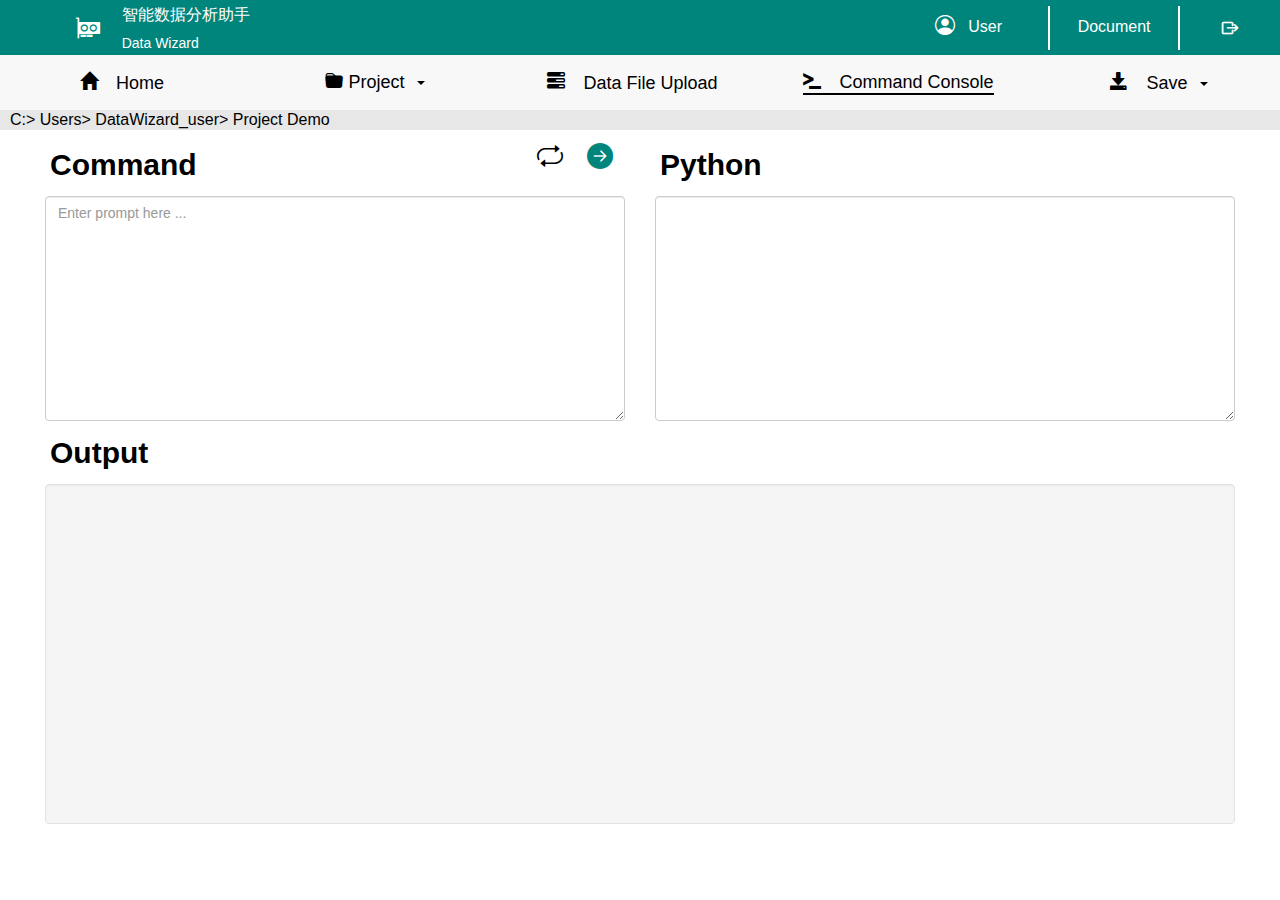
<file: console.html>
<!DOCTYPE html>
<html lang="en">
<head>
    <meta charset="UTF-8">
    <title>Command Console</title>
    <meta name="viewport" content="width=device-width, initial-scale=1.0">

    <link rel="stylesheet" href="static/css/navbar.css">
    <link rel="stylesheet" href="static/css/console.css">
    <link rel="stylesheet" href="static/bootstrap-3.4.1/css/bootstrap.css">
        <link rel="stylesheet" href="static/icons/font/bootstrap-icons.min.css" crossorigin="anonymous">

        <script type="text/javascript" src="static/js/jquery-3.5.1.min.js"></script>
        <script type="text/javascript" src="static/js/popper-2.11.8.js"></script>
        <script type="text/javascript" src="static/bootstrap-3.4.1/js/bootstrap.js"></script>

<!--    <link rel="stylesheet" href="https://cdn.staticfile.org/twitter-bootstrap/3.3.7/css/bootstrap.min.css">-->
<!--    <script src="https://cdn.staticfile.org/jquery/2.1.1/jquery.min.js"></script>-->
<!--    <script src="https://cdn.staticfile.org/twitter-bootstrap/3.3.7/js/bootstrap.min.js"></script>-->


</head>
<body>
<div class="container-fluid">
        <!--页头-->
    <div id="page-header" class="row  ver-hor-text-center">
        <div class="col-md-1 ver-hor-text-center hidden-sm hidden-xs">
            <span id="logo" class=" col-md-offset-11 ver-hor-text-center bi bi-gpu-card"></span>
        </div>
        <div class="col-md-7 hidden-sm hidden-xs">
            <div id="proj-name-zh" class="left-text-center font-weight-bolder">智能数据分析助手</div>
            <div id="proj-name-en" class="left-text-center">Data Wizard</div>
        </div>
        <div id="header-right-part" class="col-md-4 col-sm-12 col-xs-12">
            <div class="row">
                <div id="header-right" class="ver-hor-text-center">
                    <div class="col-md-5 col-md-offset-1 ver-hor-text-center need-border">

                        <div class="row ver-hor-text-center ">
                        <span id="usr-logo" class="bi bi-person-circle">&nbsp&nbsp&nbsp
                        </span>
                            <a href="">
                                User
                            </a>

                        </div>
                    </div>
                    <!--                <div class="col-md-1 header-text-center vertical-sep">|</div>-->
                    <div class="col-md-4 ver-hor-text-center need-border">
                        <div class="row ver-hor-text-center">
                            <a href="#">
                                Document
                            </a>
                        </div>
                    </div>

                    <div class="col-md-2 ver-hor-text-center">
                        <a href="#">
                            <div id="bi-exit" class="ver-hor-text-center bi bi-box-arrow-right"></div>
                        </a>

                    </div>
                </div>
            </div>


        </div>
        <!--            <div id="page-header" class="page-header">-->

        <!--            </div>-->
    </div>

    <!--导航栏-->
    <div class="row nav-row">
        <div class="navbar-header">
            <button type="button" class="navbar-toggle btn btn-default" data-toggle="collapse"
                    data-target="#navbar-collapse" id="nav-button">
                <span class="sr-only">切换导航</span>
                <span class="icon-bar"></span>
                <span class="icon-bar"></span>
                <span class="icon-bar"></span>
            </button>
        </div>
        <div class="collapse navbar-collapse" id="navbar-collapse">
            <ul id="up-nav" class="nav navbar-default nav-justified">

                <li role="presentation" class="vertical-center">
                    <a class="ver-hor-text-center" href="user-guide.html">
                        <div class="under"><span class="glyphicon glyphicon-home">&nbsp</span>Home</div>
                    </a></li>

                <li id="project-li" role="presentation" class="dropdown">

                    <a href="#" class="dropdown-toggle" data-toggle="dropdown">
                        <div class="under">
                            <span class="bi bi-folder-fill">&nbsp</span>Project<span>&nbsp</span>
                            <b class="caret"></b>
                        </div>
                    </a>

                    <ul class="dropdown-menu second-menu">
                        <li id="createProject" class="text-center">
                            <a href="#" class="glyphicon glyphicon-plus">New...</a>
                        </li>
                        <li class="divider"></li>
                        <li id="openProject" class="text-center">
                            <a href="#" class="glyphicon glyphicon-folder-open">Open...</a>
                        </li>
                    </ul>


                </li>
                <li role="presentation">
                    <a class=""
                       href="data-file-upload.html">
                        <div class="under">

                            <span class="glyphicon glyphicon-tasks">&nbsp</span>Data File
                            Upload
                        </div>
                    </a></li>
                <li role="presentation" class="active"><a href="console.html">
                    <div class="under">
                        <span class="glyphicon glyphicon-console">&nbsp</span>Command Console
                    </div>
                </a></li>
                <li role="presentation" class="dropdown">

                    <a href="#" class="dropdown-toggle" data-toggle="dropdown">
                        <div class="under">
                            <span class="glyphicon glyphicon-save">&nbsp</span>Save<span>&nbsp</span>
                            <b class="caret"></b>
                        </div>
                    </a>
                    <ul class="dropdown-menu second-menu">
                        <li class="text-center download-img">
                            <a href="#" class="">plot1.png</a>
                        </li>
                        <li class="divider"></li>
                        <li class="text-center">
                            <a href="#" class="">plot2.png</a>
                        </li>
                        <li class="divider"></li>
                        <li class="text-center">
                            <a href="#" class="">document.docx</a>
                        </li>
                        <li class="divider"></li>
                        <li id="download-plt" class="text-center">
                            <a href="#" class="">result.csv</a>
                        </li>
                    </ul>
                </li>

            </ul>
        </div>
    </div>


    <!-- 新建项目模态框 -->
    <div class="modal fade" id="createProjectModal" tabindex="-1" role="dialog">
        <div class="modal-dialog">
            <div class="modal-content">
                <div class="modal-header">
                    <button type="button" class="close" data-dismiss="modal">&times;</button>
                    <h4 class="modal-title">New Project</h4>
                </div>
                <div class="modal-body">
                    <form id="createProjectForm">
                        <div class="form-group">
                            <label for="projectName">Name</label>
                            <input type="text" class="form-control btn-sm" id="projectName">
                        </div>
                        <div class="form-group">
                            <label for="create-proj-text">Location</label>
                            <!--                            <input type="file" class="form-control btn-sm" id="folderInput" webkitdirectory>-->
                            <div class="form-group">
                                <input type="text" class="form-control" id="create-proj-text" readonly>
                            </div>
                            <input type="file" id="create-proj-file" style="display: none" webkitdirectory>
                        </div>
                    </form>
                </div>
                <div class="modal-footer">
                    <button type="button" class="btn btn-default" data-dismiss="modal">Cancel</button>
                    <button type="button" class="btn btn-primary" id="createProjectSubmit">Create</button>
                </div>
            </div>
        </div>
    </div>

    <!-- 打开项目模态框 -->
    <div class="modal fade" id="openProjectModal" tabindex="-1" role="dialog">
        <div class="modal-dialog">
            <div class="modal-content">
                <div class="modal-header">
                    <button type="button" class="close" data-dismiss="modal">&times;</button>
                    <h4 class="modal-title">Open Project</h4>
                </div>
                <div class="modal-body">
                    <form id="openProjectForm">
                        <div class="form-group">
                            <label for="open-proj-text">Location</label>
                            <!--                            <input type="file" class="form-control" id="folderInputOpen" webkitdirectory>-->
                            <div class="form-group">
                                <input type="text" class="form-control" id="open-proj-text" readonly>
                            </div>
                            <input type="file" id="open-proj-file" style="display: none" webkitdirectory>
                        </div>
                    </form>
                </div>
                <div class="modal-footer">
                    <button type="button" class="btn btn-default" data-dismiss="modal">Cancel</button>
                    <button type="button" class="btn btn-primary" id="openProjectSubmit">Open</button>
                </div>
            </div>
        </div>
    </div>

    <!--项目位置-->
    <div id="pwd" class="row vertical-center">
        C:> Users> DataWizard_user> Project Demo
    </div>
    <!--上半部分-->
    <div id="top-half" class="row">
        <!--prompt文本框-->
        <div class="col-md-6">
            <i class="bi bi-arrow-right-circle-fill pull-right" id="submitButton" title="submit"></i>
                <i class="bi bi-repeat pull-right" id="clearButton" title="clear"></i>


            <form id="prompt-form" role="form">
                <div class="form-group">
                    <label for="prompt-input">Command</label>


                    <textarea id="prompt-input" class="form-control pre-scrollable" rows="10"
                              placeholder="Enter prompt here ..."></textarea>
                </div>
            </form>
        </div>


        <!--python代码-->
        <div class="col-md-6">
            <label for="codeEditor">Python</label>
            <textarea class="form-control pre-scrollable no-wrap-textarea" rows="6" id="codeEditor"></textarea>
        </div>
    </div>
    <!--            下半部分-->
    <!--结果输出-->
    <div id="bottom-half" class="row half-screen-height">
        <div class="col-md-12">
            <label for="displayBox" class="center">Output</label>
            <div class="pre-scrollable well" id="displayBox">

            </div>

        </div>
    </div>
    <!--上部导航栏-->
    <!--test-->
</div>
<script type="text/javascript" src="static/js/navbar.js"></script>
<script type="text/javascript" src="static/js/console.js"></script>
</body>

</html>
</file>
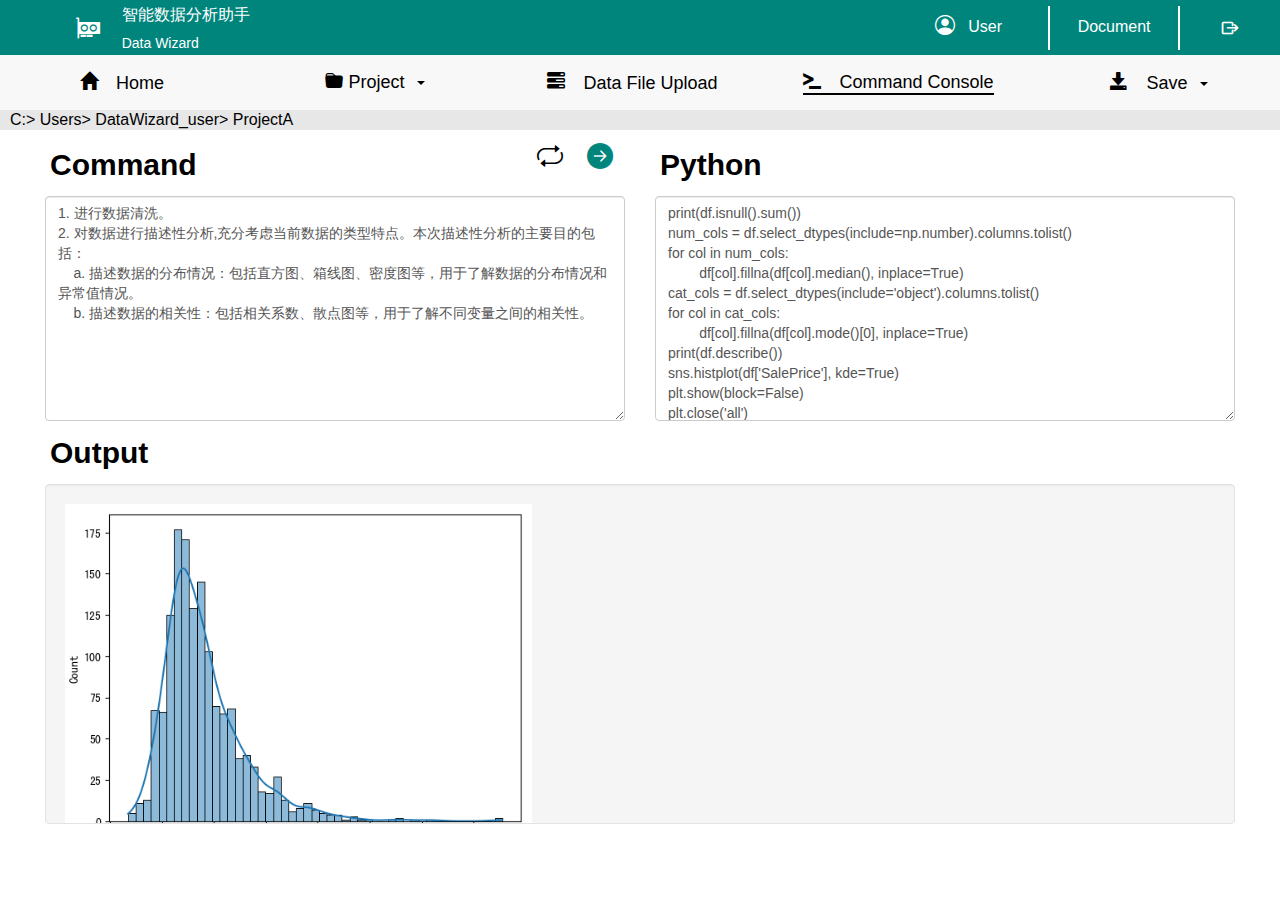
<file: console_demo1.html>
<!DOCTYPE html>
<html lang="en">
<head>
    <meta charset="UTF-8">
    <title>Command Console</title>
    <meta name="viewport" content="width=device-width, initial-scale=1.0">

    <link rel="stylesheet" href="static/css/navbar.css">
    <link rel="stylesheet" href="static/css/console.css">
    <link rel="stylesheet" href="static/bootstrap-3.4.1/css/bootstrap.css">
        <link rel="stylesheet" href="static/icons/font/bootstrap-icons.min.css" crossorigin="anonymous">

        <script type="text/javascript" src="static/js/jquery-3.5.1.min.js"></script>
        <script type="text/javascript" src="static/js/popper-2.11.8.js"></script>
        <script type="text/javascript" src="static/bootstrap-3.4.1/js/bootstrap.js"></script>

<!--    <link rel="stylesheet" href="https://cdn.staticfile.org/twitter-bootstrap/3.3.7/css/bootstrap.min.css">-->
<!--    <script src="https://cdn.staticfile.org/jquery/2.1.1/jquery.min.js"></script>-->
<!--    <script src="https://cdn.staticfile.org/twitter-bootstrap/3.3.7/js/bootstrap.min.js"></script>-->


</head>
<body>
<div class="container-fluid">
        <!--页头-->
    <div id="page-header" class="row  ver-hor-text-center">
        <div class="col-md-1 ver-hor-text-center hidden-sm hidden-xs">
            <span id="logo" class=" col-md-offset-11 ver-hor-text-center bi bi-gpu-card"></span>
        </div>
        <div class="col-md-7 hidden-sm hidden-xs">
            <div id="proj-name-zh" class="left-text-center font-weight-bolder">智能数据分析助手</div>
            <div id="proj-name-en" class="left-text-center">Data Wizard</div>
        </div>
        <div id="header-right-part" class="col-md-4 col-sm-12 col-xs-12">
            <div class="row">
                <div id="header-right" class="ver-hor-text-center">
                    <div class="col-md-5 col-md-offset-1 ver-hor-text-center need-border">

                        <div class="row ver-hor-text-center ">
                        <span id="usr-logo" class="bi bi-person-circle">&nbsp&nbsp&nbsp
                        </span>
                            <a href="">
                                User
                            </a>

                        </div>
                    </div>
                    <!--                <div class="col-md-1 header-text-center vertical-sep">|</div>-->
                    <div class="col-md-4 ver-hor-text-center need-border">
                        <div class="row ver-hor-text-center">
                            <a href="#">
                                Document
                            </a>
                        </div>
                    </div>

                    <div class="col-md-2 ver-hor-text-center">
                        <a href="#">
                            <div id="bi-exit" class="ver-hor-text-center bi bi-box-arrow-right"></div>
                        </a>

                    </div>
                </div>
            </div>


        </div>
        <!--            <div id="page-header" class="page-header">-->

        <!--            </div>-->
    </div>

    <!--导航栏-->
    <div class="row nav-row">
        <div class="navbar-header">
            <button type="button" class="navbar-toggle btn btn-default" data-toggle="collapse"
                    data-target="#navbar-collapse" id="nav-button">
                <span class="sr-only">切换导航</span>
                <span class="icon-bar"></span>
                <span class="icon-bar"></span>
                <span class="icon-bar"></span>
            </button>
        </div>
        <div class="collapse navbar-collapse" id="navbar-collapse">
            <ul id="up-nav" class="nav navbar-default nav-justified">

                <li role="presentation" class="vertical-center">
                    <a class="ver-hor-text-center" href="user-guide.html">
                        <div class="under"><span class="glyphicon glyphicon-home">&nbsp</span>Home</div>
                    </a></li>

                <li id="project-li" role="presentation" class="dropdown">

                    <a href="#" class="dropdown-toggle" data-toggle="dropdown">
                        <div class="under">
                            <span class="bi bi-folder-fill">&nbsp</span>Project<span>&nbsp</span>
                            <b class="caret"></b>
                        </div>
                    </a>

                    <ul class="dropdown-menu second-menu">
                        <li id="createProject" class="text-center">
                            <a href="#" class="glyphicon glyphicon-plus">New...</a>
                        </li>
                        <li class="divider"></li>
                        <li id="openProject" class="text-center">
                            <a href="#" class="glyphicon glyphicon-folder-open">Open...</a>
                        </li>
                    </ul>


                </li>
                <li role="presentation">
                    <a class=""
                       href="data-file-upload.html">
                        <div class="under">

                            <span class="glyphicon glyphicon-tasks">&nbsp</span>Data File
                            Upload
                        </div>
                    </a></li>
                <li role="presentation" class="active"><a href="console.html">
                    <div class="under">
                        <span class="glyphicon glyphicon-console">&nbsp</span>Command Console
                    </div>
                </a></li>
                <li role="presentation" class="dropdown">

                    <a href="#" class="dropdown-toggle" data-toggle="dropdown">
                        <div class="under">
                            <span class="glyphicon glyphicon-save">&nbsp</span>Save<span>&nbsp</span>
                            <b class="caret"></b>
                        </div>
                    </a>
                    <ul class="dropdown-menu second-menu">
                        <li class="text-center download-img">
                            <a href="#" class="">plot1.png</a>
                        </li>
                        <li class="divider"></li>
                        <li class="text-center">
                            <a href="#" class="">plot2.png</a>
                        </li>
<!--                        <li class="divider"></li>-->
<!--                        <li class="text-center">-->
<!--                            <a href="#" class="">document.docx</a>-->
<!--                        </li>-->
<!--                        <li class="divider"></li>-->
<!--                        <li id="download-plt" class="text-center">-->
<!--                            <a href="#" class="">result.csv</a>-->
<!--                        </li>-->
                    </ul>
                </li>

            </ul>
        </div>
    </div>

    <!-- 新建项目模态框 -->
    <div class="modal fade" id="createProjectModal" tabindex="-1" role="dialog">
        <div class="modal-dialog">
            <div class="modal-content">
                <div class="modal-header">
                    <button type="button" class="close" data-dismiss="modal">&times;</button>
                    <h4 class="modal-title">New Project</h4>
                </div>
                <div class="modal-body">
                    <form id="createProjectForm">
                        <div class="form-group">
                            <label for="projectName">Name</label>
                            <input type="text" class="form-control btn-sm" id="projectName">
                        </div>
                        <div class="form-group">
                            <label for="create-proj-text">Location</label>
                            <!--                            <input type="file" class="form-control btn-sm" id="folderInput" webkitdirectory>-->
                            <div class="form-group">
                                <input type="text" class="form-control" id="create-proj-text" readonly>
                            </div>
                            <input type="file" id="create-proj-file" style="display: none" webkitdirectory>
                        </div>
                    </form>
                </div>
                <div class="modal-footer">
                    <button type="button" class="btn btn-default" data-dismiss="modal">Cancel</button>
                    <button type="button" class="btn btn-primary" id="createProjectSubmit">Create</button>
                </div>
            </div>
        </div>
    </div>

    <!-- 打开项目模态框 -->
    <div class="modal fade" id="openProjectModal" tabindex="-1" role="dialog">
        <div class="modal-dialog">
            <div class="modal-content">
                <div class="modal-header">
                    <button type="button" class="close" data-dismiss="modal">&times;</button>
                    <h4 class="modal-title">Open Project</h4>
                </div>
                <div class="modal-body">
                    <form id="openProjectForm">
                        <div class="form-group">
                            <label for="open-proj-text">Location</label>
                            <!--                            <input type="file" class="form-control" id="folderInputOpen" webkitdirectory>-->
                            <div class="form-group">
                                <input type="text" class="form-control" id="open-proj-text" readonly>
                            </div>
                            <input type="file" id="open-proj-file" style="display: none" webkitdirectory>
                        </div>
                    </form>
                </div>
                <div class="modal-footer">
                    <button type="button" class="btn btn-default" data-dismiss="modal">Cancel</button>
                    <button type="button" class="btn btn-primary" id="openProjectSubmit">Open</button>
                </div>
            </div>
        </div>
    </div>

    <!--项目位置-->
    <div id="pwd" class="row vertical-center">
        C:> Users> DataWizard_user> ProjectA
    </div>
    <!--上半部分-->
    <div id="top-half" class="row">
        <!--prompt文本框-->
        <div class="col-md-6">
            <i class="bi bi-arrow-right-circle-fill pull-right" id="submitButton" title="submit"></i>
                <i class="bi bi-repeat pull-right" id="clearButton" title="clear"></i>


            <form id="prompt-form" role="form">
                <div class="form-group">
                    <label for="prompt-input">Command</label>


                    <textarea id="prompt-input" class="form-control pre-scrollable" rows="10"
                              placeholder="在这里输入指令...">
1. 进行数据清洗。
2. 对数据进行描述性分析,充分考虑当前数据的类型特点。本次描述性分析的主要目的包括：
    a. 描述数据的分布情况：包括直方图、箱线图、密度图等，用于了解数据的分布情况和异常值情况。
    b. 描述数据的相关性：包括相关系数、散点图等，用于了解不同变量之间的相关性。</textarea>
                </div>
            </form>
        </div>


        <!--python代码-->
        <div class="col-md-6">
            <label for="codeEditor">Python</label>
            <textarea class="form-control pre-scrollable no-wrap-textarea" rows="6" id="codeEditor">
print(df.isnull().sum())
num_cols = df.select_dtypes(include=np.number).columns.tolist()
for col in num_cols:
	df[col].fillna(df[col].median(), inplace=True)
cat_cols = df.select_dtypes(include='object').columns.tolist()
for col in cat_cols:
	df[col].fillna(df[col].mode()[0], inplace=True)
print(df.describe())
sns.histplot(df['SalePrice'], kde=True)
plt.show(block=False)
plt.close('all')
sns.boxplot(x='OverallQual', y='SalePrice', data=df)
plt.show(block=False)
plt.close('all')
sns.scatterplot(x='GrLivArea', y='SalePrice', data=df)
plt.show(block=False)
plt.close('all')
corr_matrix = df.corr()
sns.heatmap(corr_matrix, cmap='coolwarm')
plt.show(block=False)
plt.close('all')
        </textarea>
        </div>
    </div>
    <!--            下半部分-->
    <!--结果输出-->
    <div id="bottom-half" class="row half-screen-height">
        <div class="col-md-12">
            <label for="displayBox" class="center">Output</label>
            <div class="pre-scrollable well" id="displayBox">
                <img src="static/images/图片1.png" alt="示例图片" class="img-responsive">
                <img src="static/images/图片2.png" alt="示例图片" class="img-responsive">
                <img src="static/images/图片3.png" alt="示例图片" class="img-responsive">
            </div>

        </div>
    </div>
    <!--上部导航栏-->
    <!--test-->
</div>
<script type="text/javascript" src="static/js/navbar.js"></script>
<script type="text/javascript" src="static/js/console.js"></script>
</body>

</html>
</file>
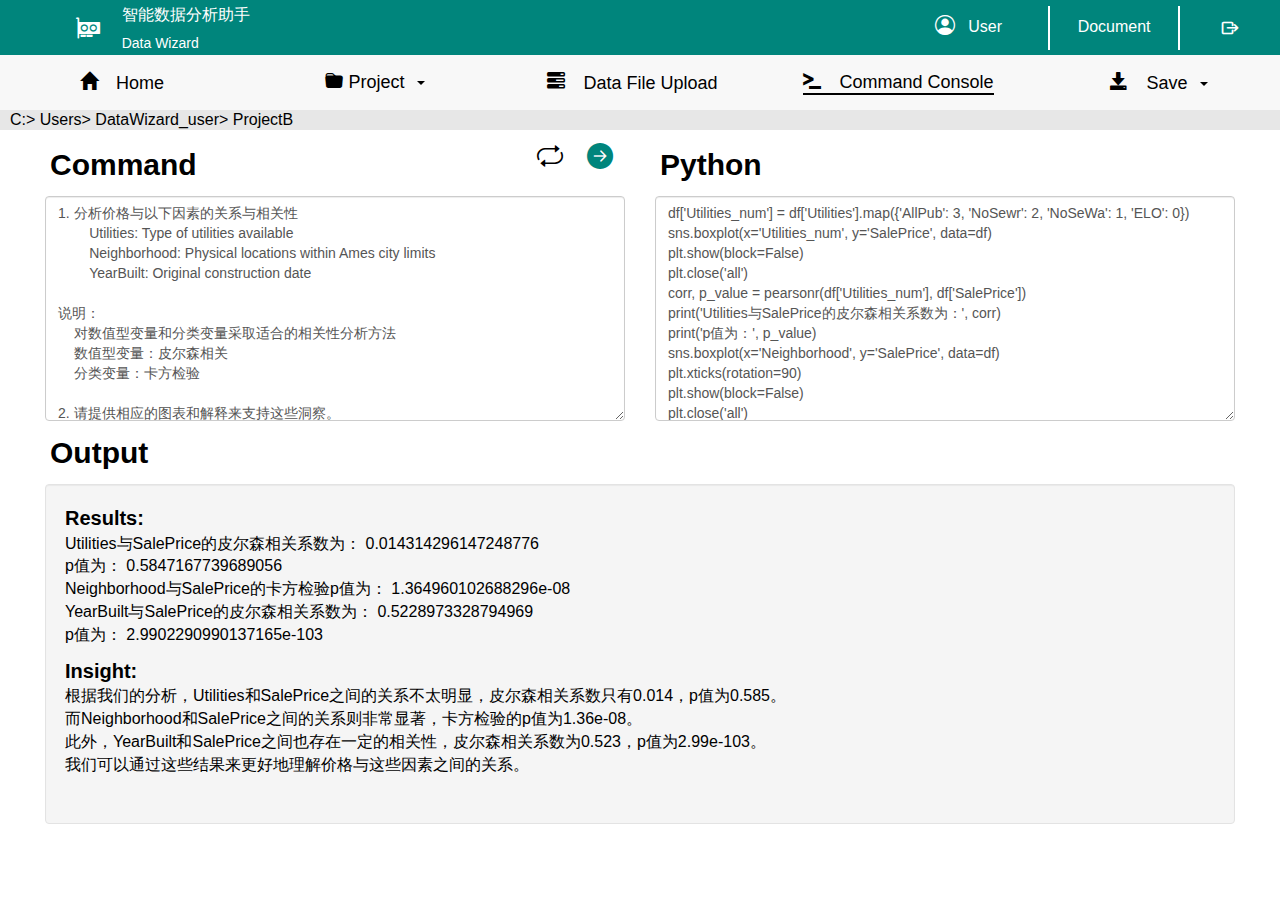
<file: console_demo2.html>
<!DOCTYPE html>
<html lang="en">
<head>
    <meta charset="UTF-8">
    <title>Command Console</title>
    <meta name="viewport" content="width=device-width, initial-scale=1.0">

    <link rel="stylesheet" href="static/css/navbar.css">
    <link rel="stylesheet" href="static/css/console.css">
    <link rel="stylesheet" href="static/bootstrap-3.4.1/css/bootstrap.css">
    <link rel="stylesheet" href="static/icons/font/bootstrap-icons.min.css" crossorigin="anonymous">

    <script type="text/javascript" src="static/js/jquery-3.5.1.min.js"></script>
    <script type="text/javascript" src="static/js/popper-2.11.8.js"></script>
    <script type="text/javascript" src="static/bootstrap-3.4.1/js/bootstrap.js"></script>

    <!--    <link rel="stylesheet" href="https://cdn.staticfile.org/twitter-bootstrap/3.3.7/css/bootstrap.min.css">-->
    <!--    <script src="https://cdn.staticfile.org/jquery/2.1.1/jquery.min.js"></script>-->
    <!--    <script src="https://cdn.staticfile.org/twitter-bootstrap/3.3.7/js/bootstrap.min.js"></script>-->


</head>
<body>
<div class="container-fluid">
    <!--页头-->
    <div id="page-header" class="row  ver-hor-text-center">
        <div class="col-md-1 ver-hor-text-center hidden-sm hidden-xs">
            <span id="logo" class=" col-md-offset-11 ver-hor-text-center bi bi-gpu-card"></span>
        </div>
        <div class="col-md-7 hidden-sm hidden-xs">
            <div id="proj-name-zh" class="left-text-center font-weight-bolder">智能数据分析助手</div>
            <div id="proj-name-en" class="left-text-center">Data Wizard</div>
        </div>
        <div id="header-right-part" class="col-md-4 col-sm-12 col-xs-12">
            <div class="row">
                <div id="header-right" class="ver-hor-text-center">
                    <div class="col-md-5 col-md-offset-1 ver-hor-text-center need-border">

                        <div class="row ver-hor-text-center ">
                        <span id="usr-logo" class="bi bi-person-circle">&nbsp&nbsp&nbsp
                        </span>
                            <a href="">
                                User
                            </a>

                        </div>
                    </div>
                    <!--                <div class="col-md-1 header-text-center vertical-sep">|</div>-->
                    <div class="col-md-4 ver-hor-text-center need-border">
                        <div class="row ver-hor-text-center">
                            <a href="#">
                                Document
                            </a>
                        </div>
                    </div>

                    <div class="col-md-2 ver-hor-text-center">
                        <a href="#">
                            <div id="bi-exit" class="ver-hor-text-center bi bi-box-arrow-right"></div>
                        </a>

                    </div>
                </div>
            </div>


        </div>
        <!--            <div id="page-header" class="page-header">-->

        <!--            </div>-->
    </div>

    <!--导航栏-->
    <div class="row nav-row">
        <div class="navbar-header">
            <button type="button" class="navbar-toggle btn btn-default" data-toggle="collapse"
                    data-target="#navbar-collapse" id="nav-button">
                <span class="sr-only">切换导航</span>
                <span class="icon-bar"></span>
                <span class="icon-bar"></span>
                <span class="icon-bar"></span>
            </button>
        </div>
        <div class="collapse navbar-collapse" id="navbar-collapse">
            <ul id="up-nav" class="nav navbar-default nav-justified">

                <li role="presentation" class="vertical-center">
                    <a class="ver-hor-text-center" href="user-guide.html">
                        <div class="under"><span class="glyphicon glyphicon-home">&nbsp</span>Home</div>
                    </a></li>

                <li id="project-li" role="presentation" class="dropdown">

                    <a href="#" class="dropdown-toggle" data-toggle="dropdown">
                        <div class="under">
                            <span class="bi bi-folder-fill">&nbsp</span>Project<span>&nbsp</span>
                            <b class="caret"></b>
                        </div>
                    </a>

                    <ul class="dropdown-menu second-menu">
                        <li id="createProject" class="text-center">
                            <a href="#" class="glyphicon glyphicon-plus">New...</a>
                        </li>
                        <li class="divider"></li>
                        <li id="openProject" class="text-center">
                            <a href="#" class="glyphicon glyphicon-folder-open">Open...</a>
                        </li>
                    </ul>


                </li>
                <li role="presentation">
                    <a class=""
                       href="data-file-upload.html">
                        <div class="under">

                            <span class="glyphicon glyphicon-tasks">&nbsp</span>Data File
                            Upload
                        </div>
                    </a></li>
                <li role="presentation" class="active"><a href="console.html">
                    <div class="under">
                        <span class="glyphicon glyphicon-console">&nbsp</span>Command Console
                    </div>
                </a></li>
                <li role="presentation" class="dropdown">

                    <a href="#" class="dropdown-toggle" data-toggle="dropdown">
                        <div class="under">
                            <span class="glyphicon glyphicon-save">&nbsp</span>Save<span>&nbsp</span>
                            <b class="caret"></b>
                        </div>
                    </a>
                    <ul class="dropdown-menu second-menu">
<!--                        <li class="text-center download-img">-->
<!--                            <a href="#" class="">plot1.png</a>-->
<!--                        </li>-->
<!--                        <li class="divider"></li>-->
<!--                        <li class="text-center">-->
<!--                            <a href="#" class="">plot2.png</a>-->
<!--                        </li>-->
<!--                        <li class="divider"></li>-->
                        <li class="text-center">
                            <a href="#" class="">document.docx</a>
                        </li>
<!--                        <li class="divider"></li>-->
<!--                        <li id="download-plt" class="text-center">-->
<!--                            <a href="#" class="">result.csv</a>-->
<!--                        </li>-->
                    </ul>
                </li>

            </ul>
        </div>
    </div>


    <!-- 新建项目模态框 -->
    <div class="modal fade" id="createProjectModal" tabindex="-1" role="dialog">
        <div class="modal-dialog">
            <div class="modal-content">
                <div class="modal-header">
                    <button type="button" class="close" data-dismiss="modal">&times;</button>
                    <h4 class="modal-title">New Project</h4>
                </div>
                <div class="modal-body">
                    <form id="createProjectForm">
                        <div class="form-group">
                            <label for="projectName">Name</label>
                            <input type="text" class="form-control btn-sm" id="projectName">
                        </div>
                        <div class="form-group">
                            <label for="create-proj-text">Location</label>
                            <!--                            <input type="file" class="form-control btn-sm" id="folderInput" webkitdirectory>-->
                            <div class="form-group">
                                <input type="text" class="form-control" id="create-proj-text" readonly>
                            </div>
                            <input type="file" id="create-proj-file" style="display: none" webkitdirectory>
                        </div>
                    </form>
                </div>
                <div class="modal-footer">
                    <button type="button" class="btn btn-default" data-dismiss="modal">Cancel</button>
                    <button type="button" class="btn btn-primary" id="createProjectSubmit">Create</button>
                </div>
            </div>
        </div>
    </div>

    <!-- 打开项目模态框 -->
    <div class="modal fade" id="openProjectModal" tabindex="-1" role="dialog">
        <div class="modal-dialog">
            <div class="modal-content">
                <div class="modal-header">
                    <button type="button" class="close" data-dismiss="modal">&times;</button>
                    <h4 class="modal-title">Open Project</h4>
                </div>
                <div class="modal-body">
                    <form id="openProjectForm">
                        <div class="form-group">
                            <label for="open-proj-text">Location</label>
                            <!--                            <input type="file" class="form-control" id="folderInputOpen" webkitdirectory>-->
                            <div class="form-group">
                                <input type="text" class="form-control" id="open-proj-text" readonly>
                            </div>
                            <input type="file" id="open-proj-file" style="display: none" webkitdirectory>
                        </div>
                    </form>
                </div>
                <div class="modal-footer">
                    <button type="button" class="btn btn-default" data-dismiss="modal">Cancel</button>
                    <button type="button" class="btn btn-primary" id="openProjectSubmit">Open</button>
                </div>
            </div>
        </div>
    </div>

    <!--项目位置-->
    <div id="pwd" class="row vertical-center">
        C:> Users> DataWizard_user> ProjectB
    </div>
    <!--上半部分-->
    <div id="top-half" class="row">
        <!--prompt文本框-->
        <div class="col-md-6">
            <i class="bi bi-arrow-right-circle-fill pull-right" id="submitButton" title="submit"></i>
            <i class="bi bi-repeat pull-right" id="clearButton" title="clear"></i>


            <form id="prompt-form" role="form">
                <div class="form-group">
                    <label for="prompt-input">Command</label>


                    <textarea id="prompt-input" class="form-control pre-scrollable" rows="10"
                              placeholder="在这里输入指令...">
1. 分析价格与以下因素的关系与相关性
	Utilities: Type of utilities available
	Neighborhood: Physical locations within Ames city limits
	YearBuilt: Original construction date

说明：
    对数值型变量和分类变量采取适合的相关性分析方法
    数值型变量：皮尔森相关
    分类变量：卡方检验

2. 请提供相应的图表和解释来支持这些洞察。</textarea>
                </div>
            </form>
        </div>


        <!--python代码-->
        <div class="col-md-6">
            <label for="codeEditor">Python</label>
            <textarea class="form-control pre-scrollable no-wrap-textarea" rows="6" id="codeEditor">
df['Utilities_num'] = df['Utilities'].map({'AllPub': 3, 'NoSewr': 2, 'NoSeWa': 1, 'ELO': 0})
sns.boxplot(x='Utilities_num', y='SalePrice', data=df)
plt.show(block=False)
plt.close('all')
corr, p_value = pearsonr(df['Utilities_num'], df['SalePrice'])
print('Utilities与SalePrice的皮尔森相关系数为：', corr)
print('p值为：', p_value)
sns.boxplot(x='Neighborhood', y='SalePrice', data=df)
plt.xticks(rotation=90)
plt.show(block=False)
plt.close('all')
cross_table = pd.crosstab(df['Neighborhood'], df['SalePrice'])
chi2, p_value, dof, expected = chi2_contingency(cross_table)
print('Neighborhood与SalePrice的卡方检验p值为：', p_value)
sns.scatterplot(x='YearBuilt', y='SalePrice', data=df)
plt.show(block=False)
plt.close('all')
corr, p_value = pearsonr(df['YearBuilt'], df['SalePrice'])
print('YearBuilt与SalePrice的皮尔森相关系数为：', corr)
print('p值为：', p_value)
        </textarea>
        </div>
    </div>
    <!--            下半部分-->
    <!--结果输出-->
    <div id="bottom-half" class="row half-screen-height">
        <div class="col-md-12">
            <label for="displayBox" class="center">Output</label>
            <div class="pre-scrollable well" id="displayBox">
                <strong>Results:</strong>
                <p>
                    Utilities与SalePrice的皮尔森相关系数为： 0.014314296147248776 <br>
                    p值为： 0.5847167739689056 <br>
                    Neighborhood与SalePrice的卡方检验p值为： 1.364960102688296e-08 <br>
                    YearBuilt与SalePrice的皮尔森相关系数为： 0.5228973328794969 <br>
                    p值为： 2.9902290990137165e-103 <br>
                </p>
                <strong>Insight:</strong>
                <p>
                    根据我们的分析，Utilities和SalePrice之间的关系不太明显，皮尔森相关系数只有0.014，p值为0.585。<br>
                    而Neighborhood和SalePrice之间的关系则非常显著，卡方检验的p值为1.36e-08。<br>
                    此外，YearBuilt和SalePrice之间也存在一定的相关性，皮尔森相关系数为0.523，p值为2.99e-103。<br>
                    我们可以通过这些结果来更好地理解价格与这些因素之间的关系。

                </p>
            </div>

        </div>
    </div>
    <!--上部导航栏-->
    <!--test-->
</div>
<script type="text/javascript" src="static/js/navbar.js"></script>
<script type="text/javascript" src="static/js/console.js"></script>
</body>

</html>
</file>
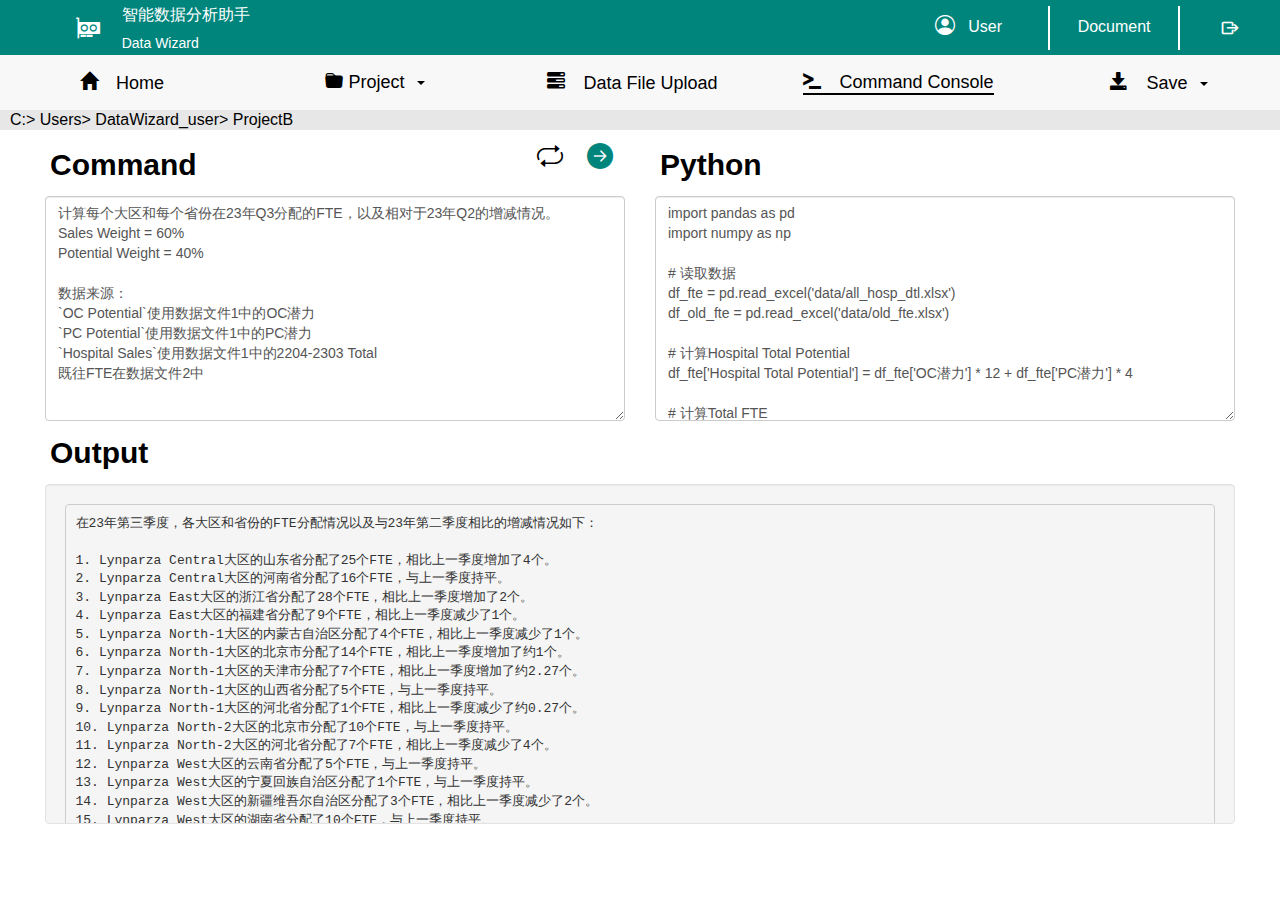
<file: console_demo3.html>
<!DOCTYPE html>
<html lang="en">
<head>
    <meta charset="UTF-8">
    <title>Command Console</title>
    <meta name="viewport" content="width=device-width, initial-scale=1.0">

    <link rel="stylesheet" href="static/css/navbar.css">
    <link rel="stylesheet" href="static/css/console.css">
    <link rel="stylesheet" href="static/bootstrap-3.4.1/css/bootstrap.css">
    <link rel="stylesheet" href="static/icons/font/bootstrap-icons.min.css" crossorigin="anonymous">

    <script type="text/javascript" src="static/js/jquery-3.5.1.min.js"></script>
    <script type="text/javascript" src="static/js/popper-2.11.8.js"></script>
    <script type="text/javascript" src="static/bootstrap-3.4.1/js/bootstrap.js"></script>

    <!--    <link rel="stylesheet" href="https://cdn.staticfile.org/twitter-bootstrap/3.3.7/css/bootstrap.min.css">-->
    <!--    <script src="https://cdn.staticfile.org/jquery/2.1.1/jquery.min.js"></script>-->
    <!--    <script src="https://cdn.staticfile.org/twitter-bootstrap/3.3.7/js/bootstrap.min.js"></script>-->


</head>
<body>
<div class="container-fluid">
    <!--页头-->
    <div id="page-header" class="row  ver-hor-text-center">
        <div class="col-md-1 ver-hor-text-center hidden-sm hidden-xs">
            <span id="logo" class=" col-md-offset-11 ver-hor-text-center bi bi-gpu-card"></span>
        </div>
        <div class="col-md-7 hidden-sm hidden-xs">
            <div id="proj-name-zh" class="left-text-center font-weight-bolder">智能数据分析助手</div>
            <div id="proj-name-en" class="left-text-center">Data Wizard</div>
        </div>
        <div id="header-right-part" class="col-md-4 col-sm-12 col-xs-12">
            <div class="row">
                <div id="header-right" class="ver-hor-text-center">
                    <div class="col-md-5 col-md-offset-1 ver-hor-text-center need-border">

                        <div class="row ver-hor-text-center ">
                        <span id="usr-logo" class="bi bi-person-circle">&nbsp&nbsp&nbsp
                        </span>
                            <a href="">
                                User
                            </a>

                        </div>
                    </div>
                    <!--                <div class="col-md-1 header-text-center vertical-sep">|</div>-->
                    <div class="col-md-4 ver-hor-text-center need-border">
                        <div class="row ver-hor-text-center">
                            <a href="#">
                                Document
                            </a>
                        </div>
                    </div>

                    <div class="col-md-2 ver-hor-text-center">
                        <a href="#">
                            <div id="bi-exit" class="ver-hor-text-center bi bi-box-arrow-right"></div>
                        </a>

                    </div>
                </div>
            </div>


        </div>
        <!--            <div id="page-header" class="page-header">-->

        <!--            </div>-->
    </div>

    <!--导航栏-->
    <div class="row nav-row">
        <div class="navbar-header">
            <button type="button" class="navbar-toggle btn btn-default" data-toggle="collapse"
                    data-target="#navbar-collapse" id="nav-button">
                <span class="sr-only">切换导航</span>
                <span class="icon-bar"></span>
                <span class="icon-bar"></span>
                <span class="icon-bar"></span>
            </button>
        </div>
        <div class="collapse navbar-collapse" id="navbar-collapse">
            <ul id="up-nav" class="nav navbar-default nav-justified">

                <li role="presentation" class="vertical-center">
                    <a class="ver-hor-text-center" href="user-guide.html">
                        <div class="under"><span class="glyphicon glyphicon-home">&nbsp</span>Home</div>
                    </a></li>

                <li id="project-li" role="presentation" class="dropdown">

                    <a href="#" class="dropdown-toggle" data-toggle="dropdown">
                        <div class="under">
                            <span class="bi bi-folder-fill">&nbsp</span>Project<span>&nbsp</span>
                            <b class="caret"></b>
                        </div>
                    </a>

                    <ul class="dropdown-menu second-menu">
                        <li id="createProject" class="text-center">
                            <a href="#" class="glyphicon glyphicon-plus">New...</a>
                        </li>
                        <li class="divider"></li>
                        <li id="openProject" class="text-center">
                            <a href="#" class="glyphicon glyphicon-folder-open">Open...</a>
                        </li>
                    </ul>


                </li>
                <li role="presentation">
                    <a class=""
                       href="data-file-upload.html">
                        <div class="under">

                            <span class="glyphicon glyphicon-tasks">&nbsp</span>Data File
                            Upload
                        </div>
                    </a></li>
                <li role="presentation" class="active"><a href="console.html">
                    <div class="under">
                        <span class="glyphicon glyphicon-console">&nbsp</span>Command Console
                    </div>
                </a></li>
                <li role="presentation" class="dropdown">

                    <a href="#" class="dropdown-toggle" data-toggle="dropdown">
                        <div class="under">
                            <span class="glyphicon glyphicon-save">&nbsp</span>Save<span>&nbsp</span>
                            <b class="caret"></b>
                        </div>
                    </a>
                    <ul class="dropdown-menu second-menu">
<!--                        <li class="text-center download-img">-->
<!--                            <a href="#" class="">plot1.png</a>-->
<!--                        </li>-->
<!--                        <li class="divider"></li>-->
<!--                        <li class="text-center">-->
<!--                            <a href="#" class="">plot2.png</a>-->
<!--                        </li>-->
<!--                        <li class="divider"></li>-->
                        <li class="text-center">
                            <a href="#" class="">document.docx</a>
                        </li>
<!--                        <li class="divider"></li>-->
<!--                        <li id="download-plt" class="text-center">-->
<!--                            <a href="#" class="">result.csv</a>-->
<!--                        </li>-->
                    </ul>
                </li>

            </ul>
        </div>
    </div>


    <!-- 新建项目模态框 -->
    <div class="modal fade" id="createProjectModal" tabindex="-1" role="dialog">
        <div class="modal-dialog">
            <div class="modal-content">
                <div class="modal-header">
                    <button type="button" class="close" data-dismiss="modal">&times;</button>
                    <h4 class="modal-title">New Project</h4>
                </div>
                <div class="modal-body">
                    <form id="createProjectForm">
                        <div class="form-group">
                            <label for="projectName">Name</label>
                            <input type="text" class="form-control btn-sm" id="projectName">
                        </div>
                        <div class="form-group">
                            <label for="create-proj-text">Location</label>
                            <!--                            <input type="file" class="form-control btn-sm" id="folderInput" webkitdirectory>-->
                            <div class="form-group">
                                <input type="text" class="form-control" id="create-proj-text" readonly>
                            </div>
                            <input type="file" id="create-proj-file" style="display: none" webkitdirectory>
                        </div>
                    </form>
                </div>
                <div class="modal-footer">
                    <button type="button" class="btn btn-default" data-dismiss="modal">Cancel</button>
                    <button type="button" class="btn btn-primary" id="createProjectSubmit">Create</button>
                </div>
            </div>
        </div>
    </div>

    <!-- 打开项目模态框 -->
    <div class="modal fade" id="openProjectModal" tabindex="-1" role="dialog">
        <div class="modal-dialog">
            <div class="modal-content">
                <div class="modal-header">
                    <button type="button" class="close" data-dismiss="modal">&times;</button>
                    <h4 class="modal-title">Open Project</h4>
                </div>
                <div class="modal-body">
                    <form id="openProjectForm">
                        <div class="form-group">
                            <label for="open-proj-text">Location</label>
                            <!--                            <input type="file" class="form-control" id="folderInputOpen" webkitdirectory>-->
                            <div class="form-group">
                                <input type="text" class="form-control" id="open-proj-text" readonly>
                            </div>
                            <input type="file" id="open-proj-file" style="display: none" webkitdirectory>
                        </div>
                    </form>
                </div>
                <div class="modal-footer">
                    <button type="button" class="btn btn-default" data-dismiss="modal">Cancel</button>
                    <button type="button" class="btn btn-primary" id="openProjectSubmit">Open</button>
                </div>
            </div>
        </div>
    </div>

    <!--项目位置-->
    <div id="pwd" class="row vertical-center">
        C:> Users> DataWizard_user> ProjectB
    </div>
    <!--上半部分-->
    <div id="top-half" class="row">
        <!--prompt文本框-->
        <div class="col-md-6">
            <i class="bi bi-arrow-right-circle-fill pull-right" id="submitButton" title="submit"></i>
            <i class="bi bi-repeat pull-right" id="clearButton" title="clear"></i>


            <form id="prompt-form" role="form">
                <div class="form-group">
                    <label for="prompt-input">Command</label>


                    <textarea id="prompt-input" class="form-control pre-scrollable" rows="10"
                              placeholder="在这里输入指令...">
计算每个大区和每个省份在23年Q3分配的FTE，以及相对于23年Q2的增减情况。
Sales Weight = 60%
Potential Weight = 40%

数据来源：
`OC Potential`使用数据文件1中的OC潜力
`PC Potential`使用数据文件1中的PC潜力
`Hospital Sales`使用数据文件1中的2204-2303 Total
既往FTE在数据文件2中
                    </textarea>
                </div>
            </form>
        </div>


        <!--python代码-->
        <div class="col-md-6">
            <label for="codeEditor">Python</label>
            <textarea class="form-control pre-scrollable no-wrap-textarea" rows="6" id="codeEditor">
import pandas as pd
import numpy as np

# 读取数据
df_fte = pd.read_excel('data/all_hosp_dtl.xlsx')
df_old_fte = pd.read_excel('data/old_fte.xlsx')

# 计算Hospital Total Potential
df_fte['Hospital Total Potential'] = df_fte['OC潜力'] * 12 + df_fte['PC潜力'] * 4

# 计算Total FTE
total_fte = df_old_fte['2022 FTE'].sum()

# 计算Sales Weight和Potential Weight
sales_weight = 0.6
potential_weight = 0.4

# 计算New allocated Hospital FTE
df_fte['New allocated Hospital FTE'] = total_fte * ((df_fte['2204-2303 Total'] * sales_weight + df_fte['Hospital Total Potential'] * potential_weight) / (df_fte['2204-2303 Total'] * sales_weight + df_fte['Hospital Total Potential'] * potential_weight).sum())

# 计算Province Round 1 FTE
df_province_fte = df_fte.groupby(['大区', '省份'])['New allocated Hospital FTE'].sum().reset_index()
df_province_fte.columns = ['大区', '省份', 'Province Round 1 FTE']

# 计算Province Potential
df_province_potential = df_fte.groupby(['大区', '省份'])['Hospital Total Potential'].sum().reset_index()
df_province_potential.columns = ['大区', '省份', 'Province Potential']

# 计算Province Sales
df_province_sales = df_fte.groupby(['大区', '省份'])['2204-2303 Total'].sum().reset_index()
df_province_sales.columns = ['大区', '省份', 'Province Sales']

# 合并数据
df_province = pd.merge(df_province_fte, df_province_potential, on=['大区', '省份'])
df_province = pd.merge(df_province, df_province_sales, on=['大区', '省份'])

# 计算Province Productivity
df_province['Province Productivity'] = df_province['Province Sales'] / df_province['Province Round 1 FTE']

# 计算Total Productivity
total_productivity = df_province['Province Sales'].sum() / total_fte

# 计算FTE Message
df_province['FTE Message'] = df_province['Province Round 1 FTE']
df_province.loc[df_province['Province Productivity'] < total_productivity * 0.9, 'FTE Message'] = df_province['Province Round 1 FTE'] * 0.98
df_province.loc[df_province['Province Productivity'] > total_productivity * 1.1, 'FTE Message'] = df_province['Province Round 1 FTE'] * 1.02

# 计算Message Diff
df_province['Message Diff'] = df_province['Province Round 1 FTE'] - df_province['FTE Message']

# 计算Advised FTE
df_province['Advised FTE'] = df_province['FTE Message'].round()

# 合并旧的FTE数据
df_old_fte.columns = ['大区', '省份', '2022 FTE', '23Q1 FTE', '23Q2 FTE']
df_province = pd.merge(df_province, df_old_fte, on=['大区', '省份'], how='left')

# 计算FTE Diff
df_province['FTE Diff'] = df_province['Advised FTE'] - df_province['23Q2 FTE']

# 保存结果
with pd.ExcelWriter('fte_results/FTE.xlsx') as writer:
    df_fte.to_excel(writer, sheet_name='Sheet1', index=False)
    df_province.to_excel(writer, sheet_name='Sheet2', index=False)
    df_province[['大区', '省份', '2022 FTE', '23Q1 FTE', '23Q2 FTE', 'Advised FTE', 'FTE Diff']].to_excel(writer, sheet_name='Sheet3', index=False)

# 打印结果
print(df_province[['大区', '省份', 'Advised FTE', 'FTE Diff']])
        </textarea>
        </div>
    </div>
    <!--            下半部分-->
    <!--结果输出-->
    <div id="bottom-half" class="row half-screen-height">
        <div class="col-md-12">
            <label for="displayBox" class="center">Output</label>
            <div class="pre-scrollable well" id="displayBox">
                <pre>
在23年第三季度，各大区和省份的FTE分配情况以及与23年第二季度相比的增减情况如下：

1. Lynparza Central大区的山东省分配了25个FTE，相比上一季度增加了4个。
2. Lynparza Central大区的河南省分配了16个FTE，与上一季度持平。
3. Lynparza East大区的浙江省分配了28个FTE，相比上一季度增加了2个。
4. Lynparza East大区的福建省分配了9个FTE，相比上一季度减少了1个。
5. Lynparza North-1大区的内蒙古自治区分配了4个FTE，相比上一季度减少了1个。
6. Lynparza North-1大区的北京市分配了14个FTE，相比上一季度增加了约1个。
7. Lynparza North-1大区的天津市分配了7个FTE，相比上一季度增加了约2.27个。
8. Lynparza North-1大区的山西省分配了5个FTE，与上一季度持平。
9. Lynparza North-1大区的河北省分配了1个FTE，相比上一季度减少了约0.27个。
10. Lynparza North-2大区的北京市分配了10个FTE，与上一季度持平。
11. Lynparza North-2大区的河北省分配了7个FTE，相比上一季度减少了4个。
12. Lynparza West大区的云南省分配了5个FTE，与上一季度持平。
13. Lynparza West大区的宁夏回族自治区分配了1个FTE，与上一季度持平。
14. Lynparza West大区的新疆维吾尔自治区分配了3个FTE，相比上一季度减少了2个。
15. Lynparza West大区的湖南省分配了10个FTE，与上一季度持平。
16. Lynparza West大区的贵州省分配了3个FTE，相比上一季度减少了1个。
17. Lynparza West大区的陕西省分配了6个FTE，与上一季度持平。
18. Lynparza West大区的青海省分配了1个FTE，与上一季度持平。

总的来说，大部分地区的FTE分配在23年第三季度与上一季度相比变化不大，有些地区有所增加，有些地区有所减少。
                </pre>
            </div>

        </div>
    </div>
    <!--上部导航栏-->
    <!--test-->
</div>
<script type="text/javascript" src="static/js/navbar.js"></script>
<script type="text/javascript" src="static/js/console.js"></script>
</body>

</html>
</file>
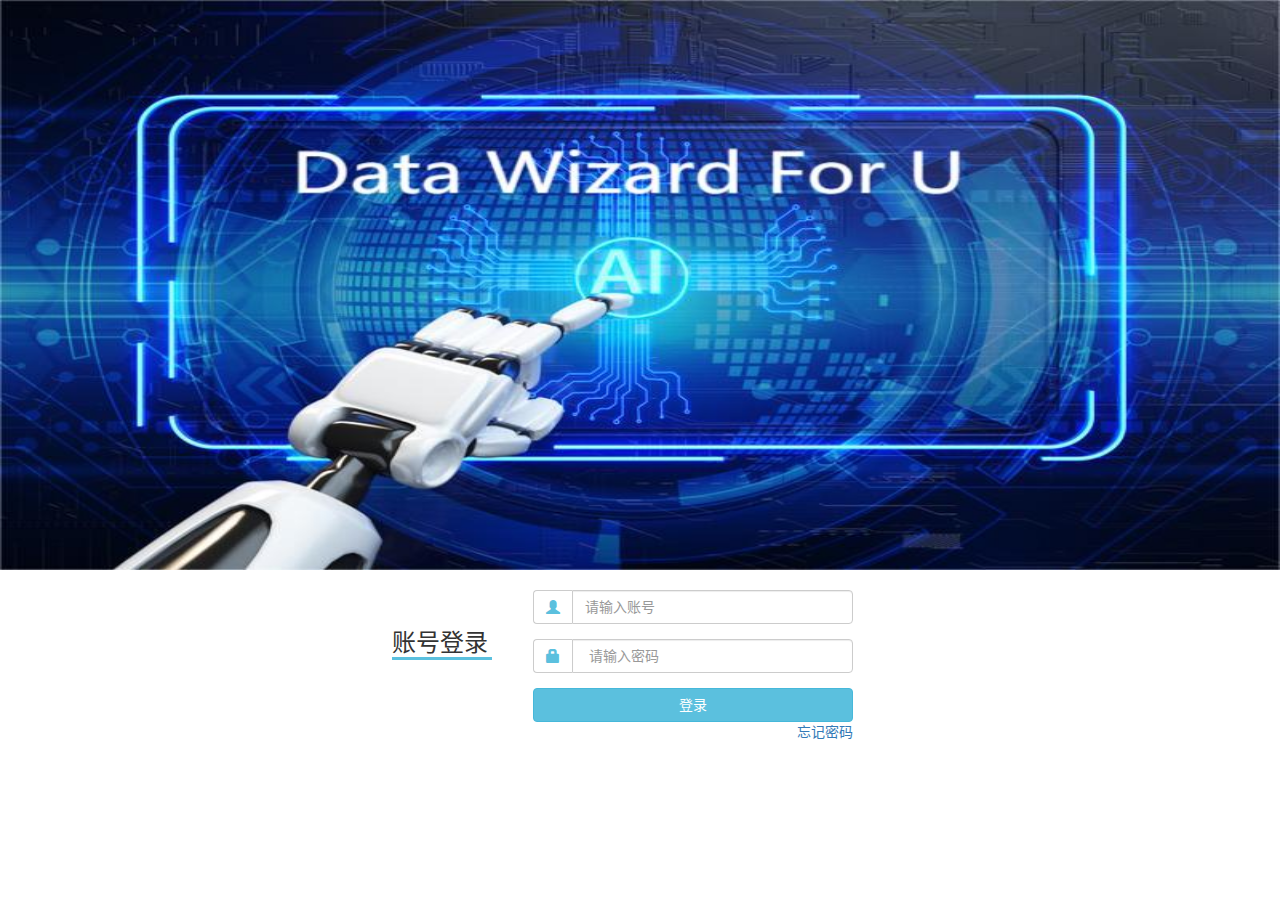
<file: log-in.html>
<!DOCTYPE html>
<html lang="zh-CN">
<head>
    <meta charset="UTF-8">
    <title>Log in</title>

    <link rel="stylesheet" href="static/bootstrap-3.4.1/css/bootstrap.min.css">
    <link rel="stylesheet" href="static/css/login.css">
    <script type="text/javascript" src="static/js/jquery-3.5.1.min.js"></script>
    <script type="text/javascript" src="static/bootstrap-3.4.1/js/bootstrap.min.js"></script>

</head>
<body>
<div class="container-fluid">
    <!-- Header image -->
    <div class="row">
        <img class="header-image" src="static/images/login.jpeg" alt="">
    </div>

    <div class="row form-row">
        <!-- Login title -->
        <div class="col-md-5 hidden-sm hidden-xs">
            <h2 class="login-title col-md-offset-9">账号登录</h2>
        </div>

        <!-- Login form -->
        <div class="col-md-3 col-md-offset-0 col-sm-6 col-sm-offset-3 col-xs-8 col-xs-offset-2">
                <form class="login-form form-horizontal">
                    <div class="form-group">
                        <div class="input-group">
                            <span class="input-group-addon">
                                <span class="glyphicon glyphicon-user"></span>
                            </span>
                            <input type="text" class="form-control" id="username" placeholder="请输入账号">
                        </div>
                    </div>
                    <div class="form-group">
                        <div class="input-group">
                            <span class="input-group-addon">
                                <span class="glyphicon glyphicon-lock"></span>
                            </span>
                            <input type="password" class="form-control" id="password" placeholder=" 请输入密码">
                        </div>
                    </div>

                    <div class="row">
                        <button type="submit" class="btn login-button btn-block btn-info">登录</button>
                    </div>

                </form>


            <div class="row">
                <!-- Forgot password -->
                <div class="forgot-password text-right">
                    <a href="#" class="right">忘记密码</a>
                </div>
            </div>
        </div>

    </div>

</div>
</body>
</html>
</file>
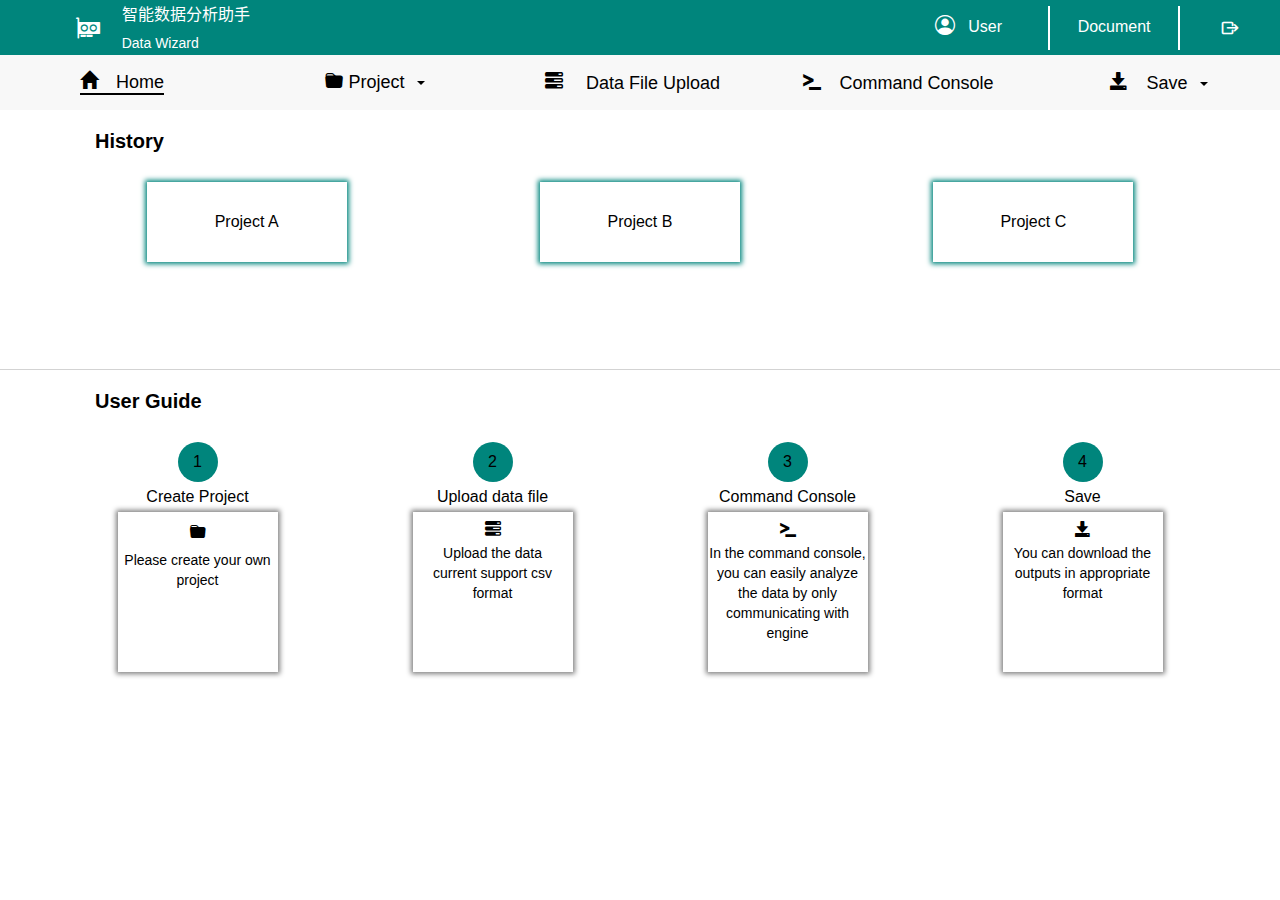
<file: user-guide.html>
<!DOCTYPE html>
<html lang="zh-CN">
<head>
    <meta charset="UTF-8">
    <title>User guide</title>

    <link rel="stylesheet" href="static/bootstrap-3.4.1/css/bootstrap.min.css">
    <link rel="stylesheet" href="static/icons/font/bootstrap-icons.min.css" crossorigin="anonymous">
    <link rel="stylesheet" href="static/css/navbar.css">
    <link rel="stylesheet" href="static/css/user-guide.css">

    <script type="text/javascript" src="static/js/jquery-3.5.1.min.js"></script>
    <script type="text/javascript" src="static/bootstrap-3.4.1/js/bootstrap.min.js"></script>

</head>
<body>
<div class="container-fluid">
    <!--页头-->
    <div id="page-header" class="row  ver-hor-text-center">
        <div class="col-md-1 ver-hor-text-center hidden-sm hidden-xs">
            <span id="logo" class=" col-md-offset-11 ver-hor-text-center bi bi-gpu-card"></span>
        </div>
        <div class="col-md-7 hidden-sm hidden-xs">
            <div id="proj-name-zh" class="left-text-center font-weight-bolder">智能数据分析助手</div>
            <div id="proj-name-en" class="left-text-center">Data Wizard</div>
        </div>
        <div id="header-right-part" class="col-md-4 col-sm-12 col-xs-12">
            <div class="row">
                <div id="header-right" class="ver-hor-text-center">
                    <div class="col-md-5 col-md-offset-1 ver-hor-text-center need-border">

                        <div class="row ver-hor-text-center ">
                        <span id="usr-logo" class="bi bi-person-circle">&nbsp&nbsp&nbsp
                        </span>
                            <a href="">
                                User
                            </a>

                        </div>
                    </div>
                    <!--                <div class="col-md-1 header-text-center vertical-sep">|</div>-->
                    <div class="col-md-4 ver-hor-text-center need-border">
                        <div class="row ver-hor-text-center">
                            <a href="#">
                                Document
                            </a>
                        </div>
                    </div>

                    <div class="col-md-2 ver-hor-text-center">
                        <a href="#">
                            <div id="bi-exit" class="ver-hor-text-center bi bi-box-arrow-right"></div>
                        </a>

                    </div>
                </div>
            </div>


        </div>
        <!--            <div id="page-header" class="page-header">-->

        <!--            </div>-->
    </div>

    <!--导航栏-->
    <div class="row nav-row">
        <div class="navbar-header">
            <button type="button" class="navbar-toggle btn btn-default" data-toggle="collapse"
                    data-target="#navbar-collapse" id="nav-button">
                <span class="sr-only">切换导航</span>
                <span class="icon-bar"></span>
                <span class="icon-bar"></span>
                <span class="icon-bar"></span>
            </button>
        </div>
        <div class="collapse navbar-collapse" id="navbar-collapse">
            <ul id="up-nav" class="nav navbar-default nav-justified">

                <li role="presentation" class="active vertical-center">
                    <a class="ver-hor-text-center" href="user-guide.html">
                        <div class="under"><span class="glyphicon glyphicon-home">&nbsp</span>Home</div>
                    </a></li>

                <li id="project-li" role="presentation" class="dropdown">

                    <a href="#" class="dropdown-toggle" data-toggle="dropdown">
                        <div class="under">
                            <span class="bi bi-folder-fill">&nbsp</span>Project<span>&nbsp</span>
                            <b class="caret"></b>
                        </div>
                    </a>

                    <ul class="dropdown-menu second-menu">
                        <li id="createProject" class="text-center">
                            <a href="#" class="glyphicon glyphicon-plus">New...</a>
                        </li>
                        <li class="divider"></li>
                        <li id="openProject" class="text-center">
                            <a href="#" class="glyphicon glyphicon-folder-open">Open...</a>
                        </li>
                    </ul>


                </li>
                <li role="presentation">
                    <a class=""
                       href="data-file-upload.html">
                        <div class="under">

                            <span class="glyphicon glyphicon-tasks">&nbsp</span>
                            Data File Upload
                        </div>
                    </a></li>
                <li role="presentation"><a class="" href="console.html">
                    <div class="under">
                        <span class="glyphicon glyphicon-console">&nbsp</span>Command Console
                    </div>
                </a></li>
                <li role="presentation" class="dropdown">

                    <a href="#" class="dropdown-toggle" data-toggle="dropdown">
                        <div class="under">
                            <span class="glyphicon glyphicon-save">&nbsp</span>Save<span>&nbsp</span>
                            <b class="caret"></b>
                        </div>
                    </a>
                    <ul class="dropdown-menu second-menu">
                        <li class="text-center download-img">
                            <a href="#" class="">plot1.png</a>
                        </li>
                        <li class="divider"></li>
                        <li class="text-center">
                            <a href="#" class="">plot2.png</a>
                        </li>
                        <li class="divider"></li>
                        <li class="text-center">
                            <a href="#" class="">document.docx</a>
                        </li>
                        <li class="divider"></li>
                        <li id="download-plt" class="text-center">
                            <a href="#" class="">result.csv</a>
                        </li>
                    </ul>
                </li>

            </ul>
        </div>
    </div>

    <!-- 新建项目模态框 -->
    <div class="modal fade" id="createProjectModal" tabindex="-1" role="dialog">
        <div class="modal-dialog">
            <div class="modal-content">
                <div class="modal-header">
                    <button type="button" class="close" data-dismiss="modal">&times;</button>
                    <h4 class="modal-title">New Project</h4>
                </div>
                <div class="modal-body">
                    <form id="createProjectForm">
                        <div class="form-group">
                            <label for="projectName">Name</label>
                            <input type="text" class="form-control btn-sm" id="projectName">
                        </div>
                        <div class="form-group">
                            <label for="create-proj-text">Location</label>
                            <!--                            <input type="file" class="form-control btn-sm" id="folderInput" webkitdirectory>-->
                            <div class="form-group">
                                <input type="text" class="form-control" id="create-proj-text" readonly>
                            </div>
                            <input type="file" id="create-proj-file" style="display: none" webkitdirectory>
                        </div>
                    </form>
                </div>
                <div class="modal-footer">
                    <button type="button" class="btn btn-default" data-dismiss="modal">Cancel</button>
                    <button type="button" class="btn btn-primary" id="createProjectSubmit">Create</button>
                </div>
            </div>
        </div>
    </div>

    <!-- 打开项目模态框 -->
    <div class="modal fade" id="openProjectModal" tabindex="-1" role="dialog">
        <div class="modal-dialog">
            <div class="modal-content">
                <div class="modal-header">
                    <button type="button" class="close" data-dismiss="modal">&times;</button>
                    <h4 class="modal-title">Open Project</h4>
                </div>
                <div class="modal-body">
                    <form id="openProjectForm">
                        <div class="form-group">
                            <label for="open-proj-text">Location</label>
                            <!--                            <input type="file" class="form-control" id="folderInputOpen" webkitdirectory>-->
                            <div class="form-group">
                                <input type="text" class="form-control" id="open-proj-text" readonly>
                            </div>
                            <input type="file" id="open-proj-file" style="display: none" webkitdirectory>
                        </div>
                    </form>
                </div>
                <div class="modal-footer">
                    <button type="button" class="btn btn-default" data-dismiss="modal">Cancel</button>
                    <button type="button" class="btn btn-primary" id="openProjectSubmit">Open</button>
                </div>
            </div>
        </div>
    </div>

    <!--历史项目-->
    <div id="history-row" class="row">
        <div class="col-md-12">
            <h1>History</h1>
        </div>

        <div class="col-md-4 col-sm-6 col-xs-12">
            <div class="one-proj ver-hor-text-center center-block">
                <a href="console_demo1.html">Project A</a>
            </div>
        </div>
        <div class="col-md-4 col-sm-6 col-xs-12">
            <div class="one-proj ver-hor-text-center center-block">
                <a href="console_demo2.html">Project B</a>
            </div>
        </div>
        <div class="col-md-4 hidden-sm hidden-xs">
            <div class="one-proj ver-hor-text-center center-block">
                <a href="console_demo3.html">Project C</a>
            </div>
        </div>


    </div>
    <div id="user-guide-row" class="row user-guide">
        <div class="col-md-12">
            <h1>User Guide</h1>
        </div>
        <div class="col-md-3 col-sm-6 col-xs-12">
            <div class="one-guide center-block">
                <div class="row center-block ver-hor-text-center index">1</div>
                <div class="row center-block ver-hor-text-center hint">Create Project</div>
                <div class="one-intro center-block">
                    <div class="bi bi-folder-fill text-center center-block"></div>
                    <div class="text-center intro-detail">Please create your own project</div>

                </div>
            </div>


        </div>
        <div class="col-md-3 col-sm-6 col-xs-12">
            <div class="one-guide center-block">
                <div class="row center-block ver-hor-text-center index">2</div>
                <div class="row center-block ver-hor-text-center hint">Upload data file</div>
                <div class="one-intro center-block">
                    <div class="glyphicon glyphicon-tasks text-center center-block"></div>
                    <div class="text-center intro-detail">
                        Upload the data <br>current support csv format
                    </div>

                </div>
            </div>


        </div>
        <div class="col-md-3 col-sm-6 col-xs-12">
            <div class="one-guide center-block">
                <div class="row center-block ver-hor-text-center index">3</div>
                <div class="row center-block ver-hor-text-center hint">Command Console</div>
                <div class="one-intro center-block">
                    <div class="glyphicon glyphicon-console text-center center-block"></div>
                    <div class="text-center intro-detail">In the command console, you can easily analyze the data by
                        only communicating with engine
                    </div>

                </div>
            </div>


        </div>
        <div class="col-md-3 col-sm-6 col-xs-12">
            <div class="one-guide center-block">
                <div class="row center-block ver-hor-text-center index">4</div>
                <div class="row center-block ver-hor-text-center hint">Save</div>
                <div class="one-intro center-block">
                    <div class="glyphicon glyphicon-save text-center center-block"></div>
                    <div class="text-center intro-detail">
                        You can download the outputs in appropriate format
                    </div>

                </div>
            </div>


        </div>


    </div>
</div>
<script type="text/javascript" src="static/js/navbar.js"></script>
</body>
</html>
</file>
<file: static/css/navbar.css>
#page-header #header-right a {
    color: white;
}

.container-fluid {
    color: black;
    font-size: 16px;
}

#header-right > div {
    min-width: 100px;
}

#page-header div {
    height: 55px;
    font-size: 16px;
    color: white;
    background-color: #00857c;
}

/*#page-header .glyphicon::before {*/
/*    position: relative;*/
/*    top:0;*/
/*}*/


div.need-border {
    border-right: white;
    border-right-width: 2px;
    border-right-style: solid;
    height: 44px !important;
}

.ver-hor-text-center {
    display: flex;
    justify-content: center;
    align-items: center;
}

.vertical-center {
    display: flex;
    align-items: center;
}

.left-text-center {
    display: flex;
    align-items: center;
}

div#proj-name-zh {
    height: 30px !important;
    font-size: 16px !important;
}

div#proj-name-en {
    height: 25px !important;
    font-size: 14px !important;
}

#navbar-collapse {
    padding: 0;
}

/*a {*/
/*    color: white;*/
/*    text-decoration: none;*/
/*}*/

/*#project-li a::before {*/
/*    font-weight: 1000!important;*/
/*    background-color: black;*/
/*    color:white;*/
/*}*/

#up-nav ul.second-menu a {
    height: 30px !important;
    font-size: 14px;
}

#up-nav ul.second-menu .glyphicon::before {
    position: relative;
    top: 1px;
}

#bi-exit::before {
    font-weight: 800 !important;
    font-size: 20px;
}
#logo::before {
    font-size: 24px;
}
.modal-footer .btn-primary {
    background-color:#00857c;
}
.modal-footer .btn-primary:hover {
    background-color: #00857c;
    font-weight: bold;
}
.modal-footer .btn-primary:focus {
    background-color:#00857c;
    font-weight: bold;
}


/*a:hover, a:visited {*/
/*    color: white;*/
/*}*/

.second-menu .glyphicon::before {
    margin-right: 10px;
}

#up-nav {
    font-size: 16px;
}


.second-menu .divider {
    margin-top: 4px;
    margin-bottom: 4px;
}


#usr-logo::before {
    font-size: 20px !important;
}

.nav-row {
    /*padding-left: 50px;*/
    /*padding-right: 50px;*/
}

#nav-button * {
    background-color: #00857c;
}

#up-nav > li {
    height: 55px;
    top: 0;
    vertical-align: top;
}

ul#up-nav li a {
    font-size: 18px;
    color: Black !important;
    height: 55px;

    padding: 0;
    display: flex;
    justify-content: center;
    align-items: center;
}

ul#up-nav li:hover .under {
    border-bottom: 2px solid black;
}

ul#up-nav li .under * {
    border-bottom: 0;
}


.active .under {
    border-bottom: 2px solid black;

}

.under {
    line-height: 1.1;
    padding: 0;
}


ul#up-nav li a.glyphicon::before {
    position: relative;
    top: 0;
}

#bi-exit::before {
    font-size: 16px;
}

input#file-upload-button {
    color: white;
}
</file>
<file: static/css/console.css>
#pwd {
    background-color:#e7e7e7;
    height: 20px;
    font-size: 16px;
    padding-left: 10px;
    margin-bottom: 3px;
}

.vertical-center {
    display: flex;
    align-items: center;
}
#top-half, #bottom-half {
    padding-left: 30px;
    padding-right: 30px;
}

#codeEditor, #prompt-input{
    height: 25vh;
    /*height: 80%;*/
}
#prompt-form * {
    margin-bottom: 0;
}

#top-half label, #bottom-half label {
    font-size: 30px !important;
    padding-left: 5px;
    height: 7vh;
    line-height:7vh;

    margin-bottom: 0;
}
#top-half{
    height: 32vh;
}
#displayBox {
    margin-bottom: 3px;
}
#clearButton::before, #submitButton::before {
    width: 50px;
    height: 30px;

    /*居中*/
    display: flex;
    justify-content: center;
    align-items: center;

    font-size: 26px;
    font-weight: lighter;

    position: relative;
    top: 8px;
}

#clearButton::before {
    color: black;
    font-weight: 500!important;
}
#submitButton::before{
    color: #00857c;
}
#clearButton:hover::before {
    font-weight: 900!important;
}
#submitButton:hover::before {
    color: #0b2e13;
}

.no-wrap-textarea {
  white-space: nowrap;
  overflow-x: auto;
}

.half-screen-height {
  height: 50vh;
}

.half-screen-height>div {
    height: 90%;
}
#displayBox {
    height: inherit;
}
img.img-responsive  {
    max-width: 500px;
    max-height: 500px;
}

strong {
    font-size: 20px;
}
</file>
<file: static/css/login.css>
.header-image {
    width: 100%;
    height: 570px;
}
.input-group-addon {
    color: #5bc0de;
    background-color: white;
}
.form-row {
    margin-top: 20px;
}

.login-title {
    margin-top: 40px;
    font-size: 24px;
    height: 30px;
    width: 100px;
    border-bottom: solid 3px #5bc0de;
}
</file>
<file: static/css/user-guide.css>
#history-row{
    height: 260px;
    padding-left: 50px;
    padding-right: 50px;
    border-bottom: 1px lightgray solid;
}
#user-guide-row {
    padding-left: 50px;
    padding-right: 50px;
}

#history-row h1, #user-guide-row h1 {
    font-size: 20px;
    font-weight: bolder;
    margin-bottom: 30px;
    margin-left: 30px;
}
div.one-proj {
    width: 200px;
    height: 80px;
    margin-bottom: 15px;
    box-shadow:0 0 5px 2px #00857c;
}
div.one-proj:hover {
    box-shadow:0 0 12px 2px #00857c;
    font-weight: bolder;
    text-decoration: none;
}
div.one-proj a {
    color:black;
}
.one-guide {
    width: 200px;
    height: 250px;
}

.index {
    height: 40px;
    width: 40px;
    background-color: #00857c;
    border-radius: 50%;
}
.hint {
    height: 30px;
}
.one-intro {
    width: 160px;
    height: 160px;
    box-shadow:0 0 5px 2px gray;
}
div.one-intro:hover {
    box-shadow:0 0 12px 2px gray;
    font-weight: bolder;
}
.one-intro div.glyphicon {
    top:10px ;
}
.one-intro div.bi {
    position: relative;
    top:10px ;
}

.intro-detail {
    position: relative;
    top: 15px;
    font-size: 14px;
}

/*#page-header a:hover{*/
/*    text-decoration: underline;*/
/*}*/
/*#top-navbar a:hover{*/
/*    text-decoration: underline;*/
/*}*/
</file>
